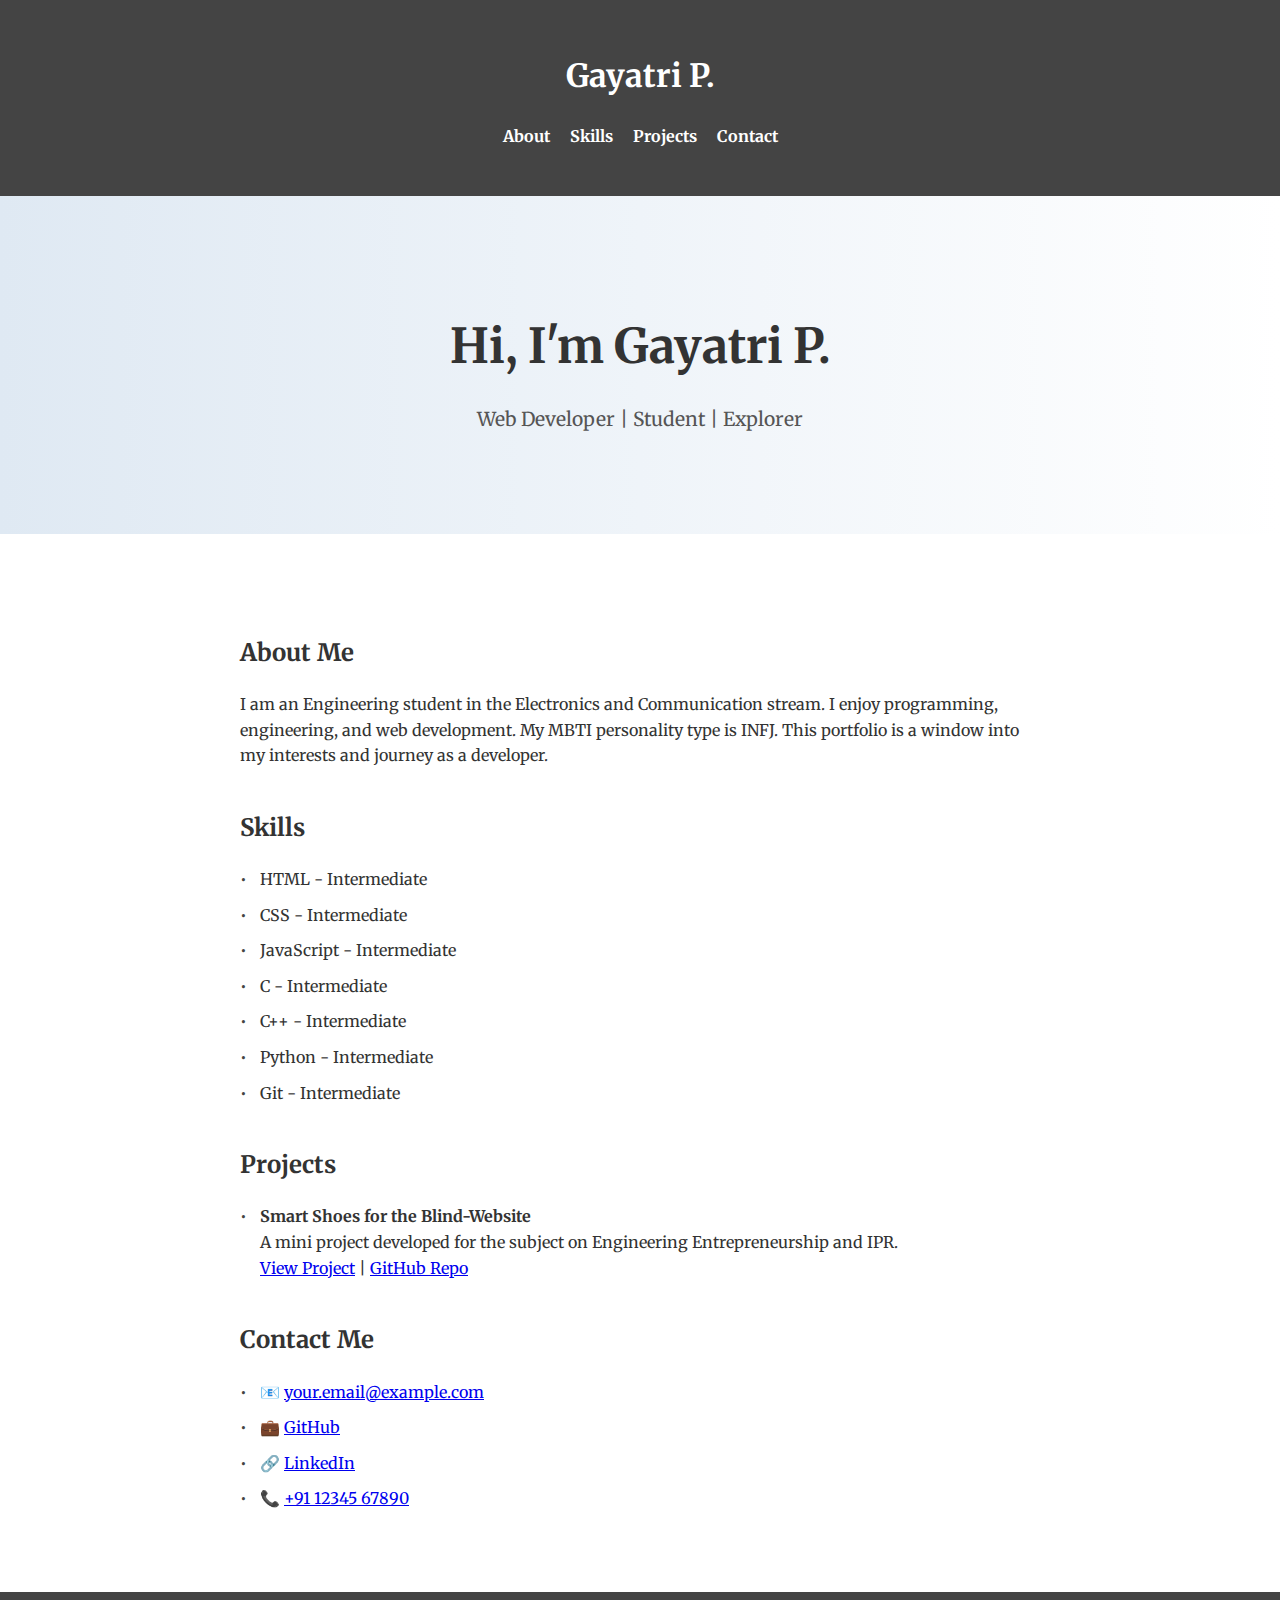
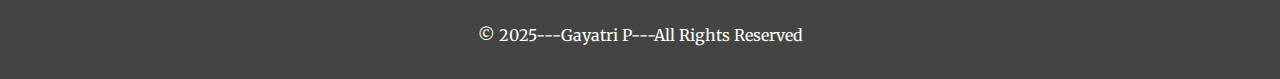
<file: index.html>
<!DOCTYPE html>
<html lang="en">
<head>
  <meta charset="UTF-8">
  <meta name="viewport" content="width=device-width, initial-scale=1.0">
  <title>Gayatri P. - Web Developer</title>
  <link rel="stylesheet" href="sty.css">
  <link href="https://fonts.googleapis.com/css2?family=Merriweather&display=swap" rel="stylesheet">
  <link rel="icon" href="favicon.ico" type="image/x-icon">
</head>
<body>
  <header>
    <nav>
      <h1>Gayatri P.</h1>
      <ul class="nav-links">
        <li><a href="#about">About</a></li>
        <li><a href="#skills">Skills</a></li>
        <li><a href="#projects">Projects</a></li>
        <li><a href="#contact">Contact</a></li>
      </ul>
    </nav>
  </header>

  <section class="hero">
    <h1>Hi, I'm Gayatri P.</h1>
    <p>Web Developer | Student | Explorer</p>
  </section>

  <main>
    <section id="about">
      <h2>About Me</h2>
      <p>I am an Engineering student in the Electronics and Communication stream. I enjoy programming, engineering, and web development. My MBTI personality type is INFJ. This portfolio is a window into my interests and journey as a developer.</p>
    </section>

    <section id="skills">
      <h2>Skills</h2>
      <ul class="skills-list">
        <li>HTML - Intermediate</li>
        <li>CSS - Intermediate</li>
        <li>JavaScript - Intermediate</li>
        <li>C - Intermediate</li>
        <li>C++ - Intermediate</li>
        <li>Python - Intermediate</li>
        <li>Git - Intermediate</li>
      </ul>
    </section>
<section id="projects">
  <h2>Projects</h2>
  <ul class="project-list">
    <li>
      <strong>Smart Shoes for the Blind-Website</strong><br>
      A mini project developed for the subject on Engineering Entrepreneurship and IPR.<br>
      <a href="https://oggy-crypto-cmd.github.io/project1/" target="_blank">View Project</a> | 
      <a href="https://github.com/oggy-crypto-cmd/project1" target="_blank">GitHub Repo</a>
    </li>
  </ul>
</section>

    <section id="contact">
      <h2>Contact Me</h2>
      <ul class="contact-links">
        <li>📧 <a href="mailto:your.email@example.com">your.email@example.com</a></li>
        <li>💼 <a href="https://github.com/yourusername" target="_blank">GitHub</a></li>
        <li>🔗 <a href="https://linkedin.com/in/yourprofile" target="_blank">LinkedIn</a></li>
        <li>📞 <a href="tel:+911234567890">+91 12345 67890</a></li>
      </ul>
    </section>
  </main>

  <footer>
    <p>&copy; 2025---Gayatri P---All Rights Reserved</p>
  </footer>

  <script src="spt.js"></script>
</body>
</html>
</file>
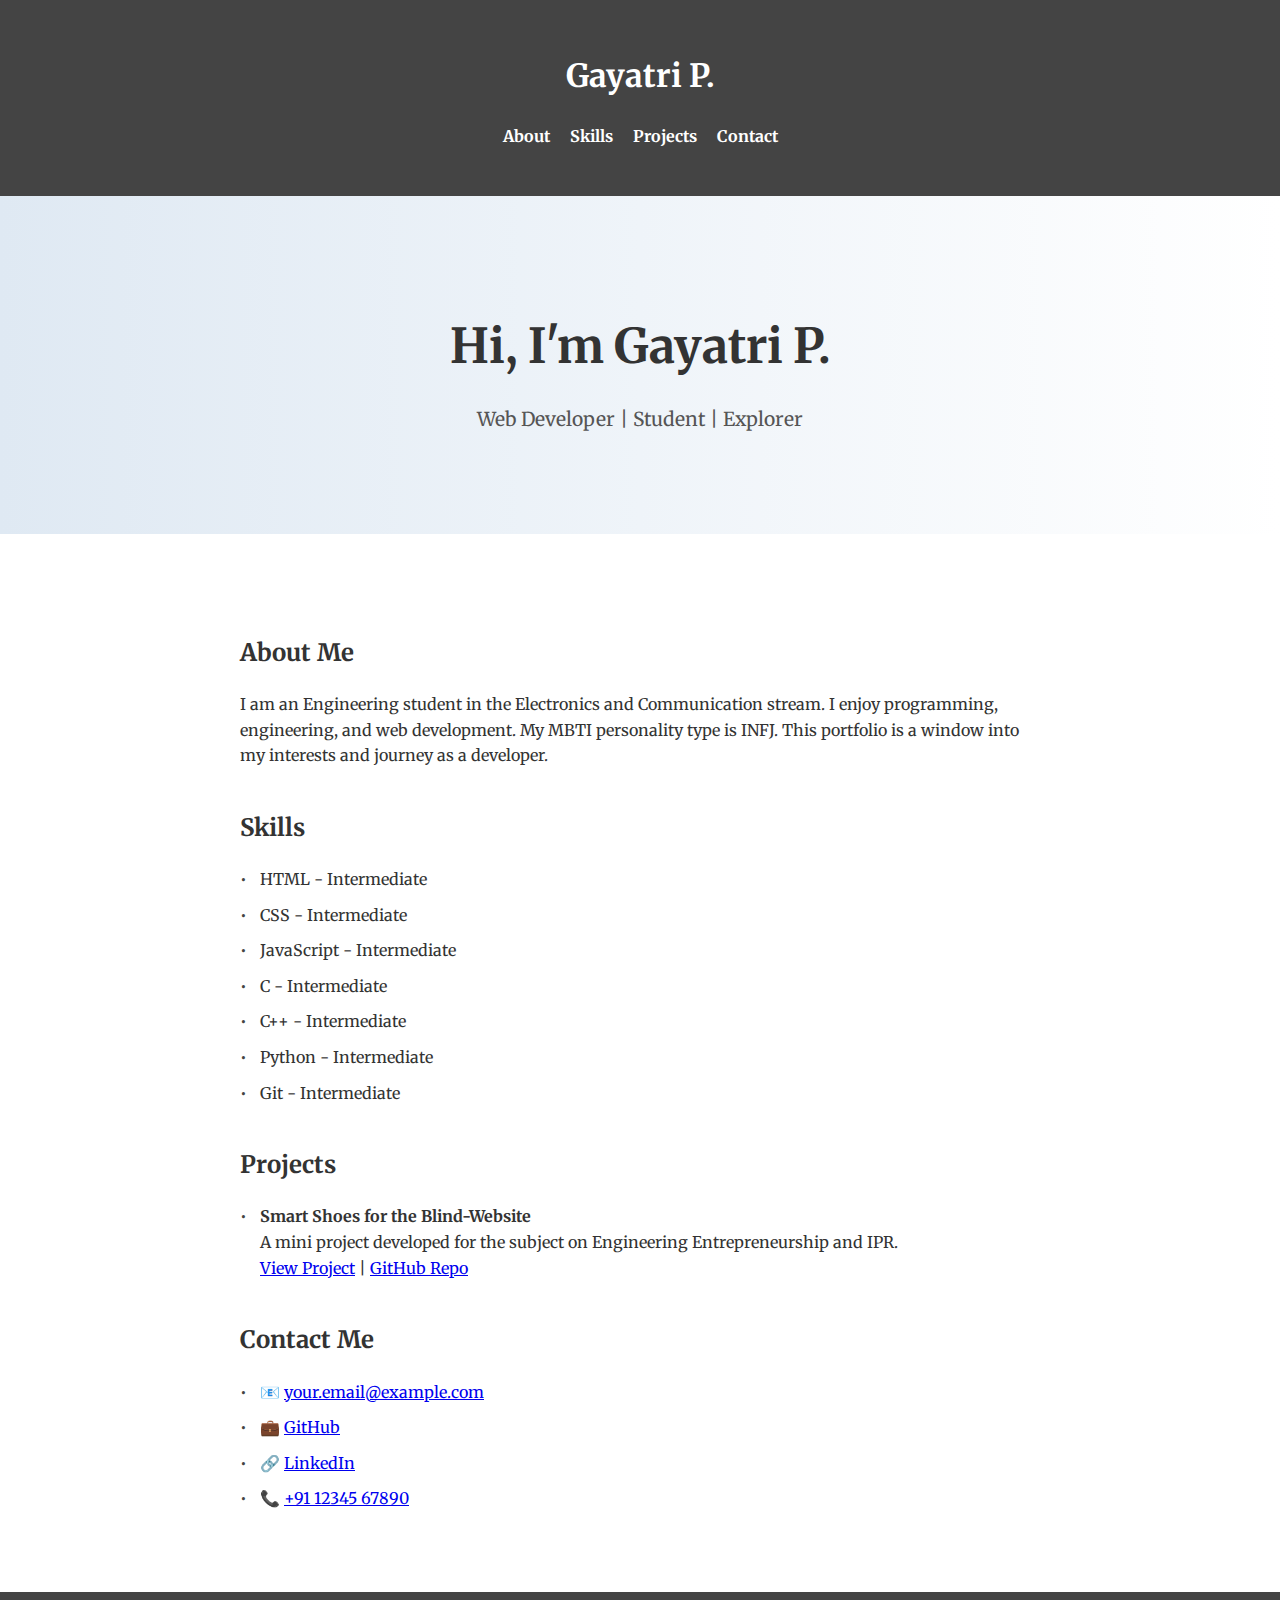
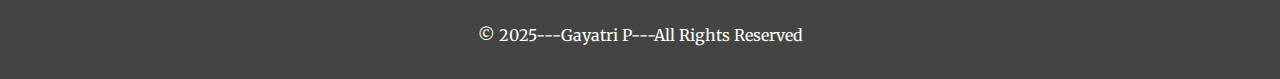
<file: main.html>
<!DOCTYPE html>
<html lang="en">
<head>
  <meta charset="UTF-8">
  <meta name="viewport" content="width=device-width, initial-scale=1.0">
  <title>Gayatri P. - Web Developer</title>
  <link rel="stylesheet" href="sty.css">
  <link href="https://fonts.googleapis.com/css2?family=Merriweather&display=swap" rel="stylesheet">
  <link rel="icon" href="favicon.ico" type="image/x-icon">
</head>
<body>
  <header>
    <nav>
      <h1>Gayatri P.</h1>
      <ul class="nav-links">
        <li><a href="#about">About</a></li>
        <li><a href="#skills">Skills</a></li>
        <li><a href="#projects">Projects</a></li>
        <li><a href="#contact">Contact</a></li>
      </ul>
    </nav>
  </header>

  <section class="hero">
    <h1>Hi, I'm Gayatri P.</h1>
    <p>Web Developer | Student | Explorer</p>
  </section>

  <main>
    <section id="about">
      <h2>About Me</h2>
      <p>I am an Engineering student in the Electronics and Communication stream. I enjoy programming, engineering, and web development. My MBTI personality type is INFJ. This portfolio is a window into my interests and journey as a developer.</p>
    </section>

    <section id="skills">
      <h2>Skills</h2>
      <ul class="skills-list">
        <li>HTML - Intermediate</li>
        <li>CSS - Intermediate</li>
        <li>JavaScript - Intermediate</li>
        <li>C - Intermediate</li>
        <li>C++ - Intermediate</li>
        <li>Python - Intermediate</li>
        <li>Git - Intermediate</li>
      </ul>
    </section>
<section id="projects">
  <h2>Projects</h2>
  <ul class="project-list">
    <li>
      <strong>Smart Shoes for the Blind-Website</strong><br>
      A mini project developed for the subject on Engineering Entrepreneurship and IPR.<br>
      <a href="https://oggy-crypto-cmd.github.io/project1/" target="_blank">View Project</a> | 
      <a href="https://github.com/oggy-crypto-cmd/project1" target="_blank">GitHub Repo</a>
    </li>
  </ul>
</section>

    <section id="contact">
      <h2>Contact Me</h2>
      <ul class="contact-links">
        <li>📧 <a href="mailto:your.email@example.com">your.email@example.com</a></li>
        <li>💼 <a href="https://github.com/yourusername" target="_blank">GitHub</a></li>
        <li>🔗 <a href="https://linkedin.com/in/yourprofile" target="_blank">LinkedIn</a></li>
        <li>📞 <a href="tel:+911234567890">+91 12345 67890</a></li>
      </ul>
    </section>
  </main>

  <footer>
    <p>&copy; 2025---Gayatri P---All Rights Reserved</p>
  </footer>

  <script src="spt.js"></script>
</body>
</html>
</file>
<file: sty.css>
body {
  font-family: 'Merriweather', serif;
  margin: 0;
  padding: 0;
  background-color: #fff;
  color: #333;
  line-height: 1.6;
}

header {
  background-color: #444;
  color: white;
  padding: 30px 0;
  text-align: center;
}

.nav-links {
  list-style: none;
  padding: 0;
  display: flex;
  justify-content: center;
  gap: 20px;
}

.nav-links li a {
  color: white;
  text-decoration: none;
  font-weight: bold;
}

.nav-links li a:hover {
  text-decoration: underline;
}

.hero {
  text-align: center;
  padding: 80px 20px;
  background: linear-gradient(to right, #dfe9f3, #ffffff);
}

.hero h1 {
  font-size: 3rem;
  margin-bottom: 10px;
}

.hero p {
  font-size: 1.2rem;
  color: #555;
}

main {
  padding: 40px 20px;
  max-width: 800px;
  margin: auto;
}

section {
  margin-bottom: 40px;
}

footer {
  background-color: #444;
  color: white;
  text-align: center;
  padding: 15px 0;
  position: relative;
  bottom: 0;
  width: 100%;
}

.skills-list, .contact-links, .project-list {
  list-style: none;
  padding-left: 0;
}

.skills-list li, .contact-links li, .project-list li {
  margin-bottom: 10px;
  padding-left: 20px;
  position: relative;
}

.skills-list li::before, .project-list li::before, .contact-links li::before {
  content: '\2022';
  position: absolute;
  left: 0;
  color: #444;
}

.not-found {
  text-align: center;
  padding: 100px 20px;
}

.not-found h1 {
  font-size: 6rem;
  margin-bottom: 10px;
  color: #d32f2f;
}

.not-found a {
  display: inline-block;
  margin-top: 20px;
  text-decoration: none;
  background: #444;
  color: #fff;
  padding: 10px 20px;
  border-radius: 6px;
}
</file>
